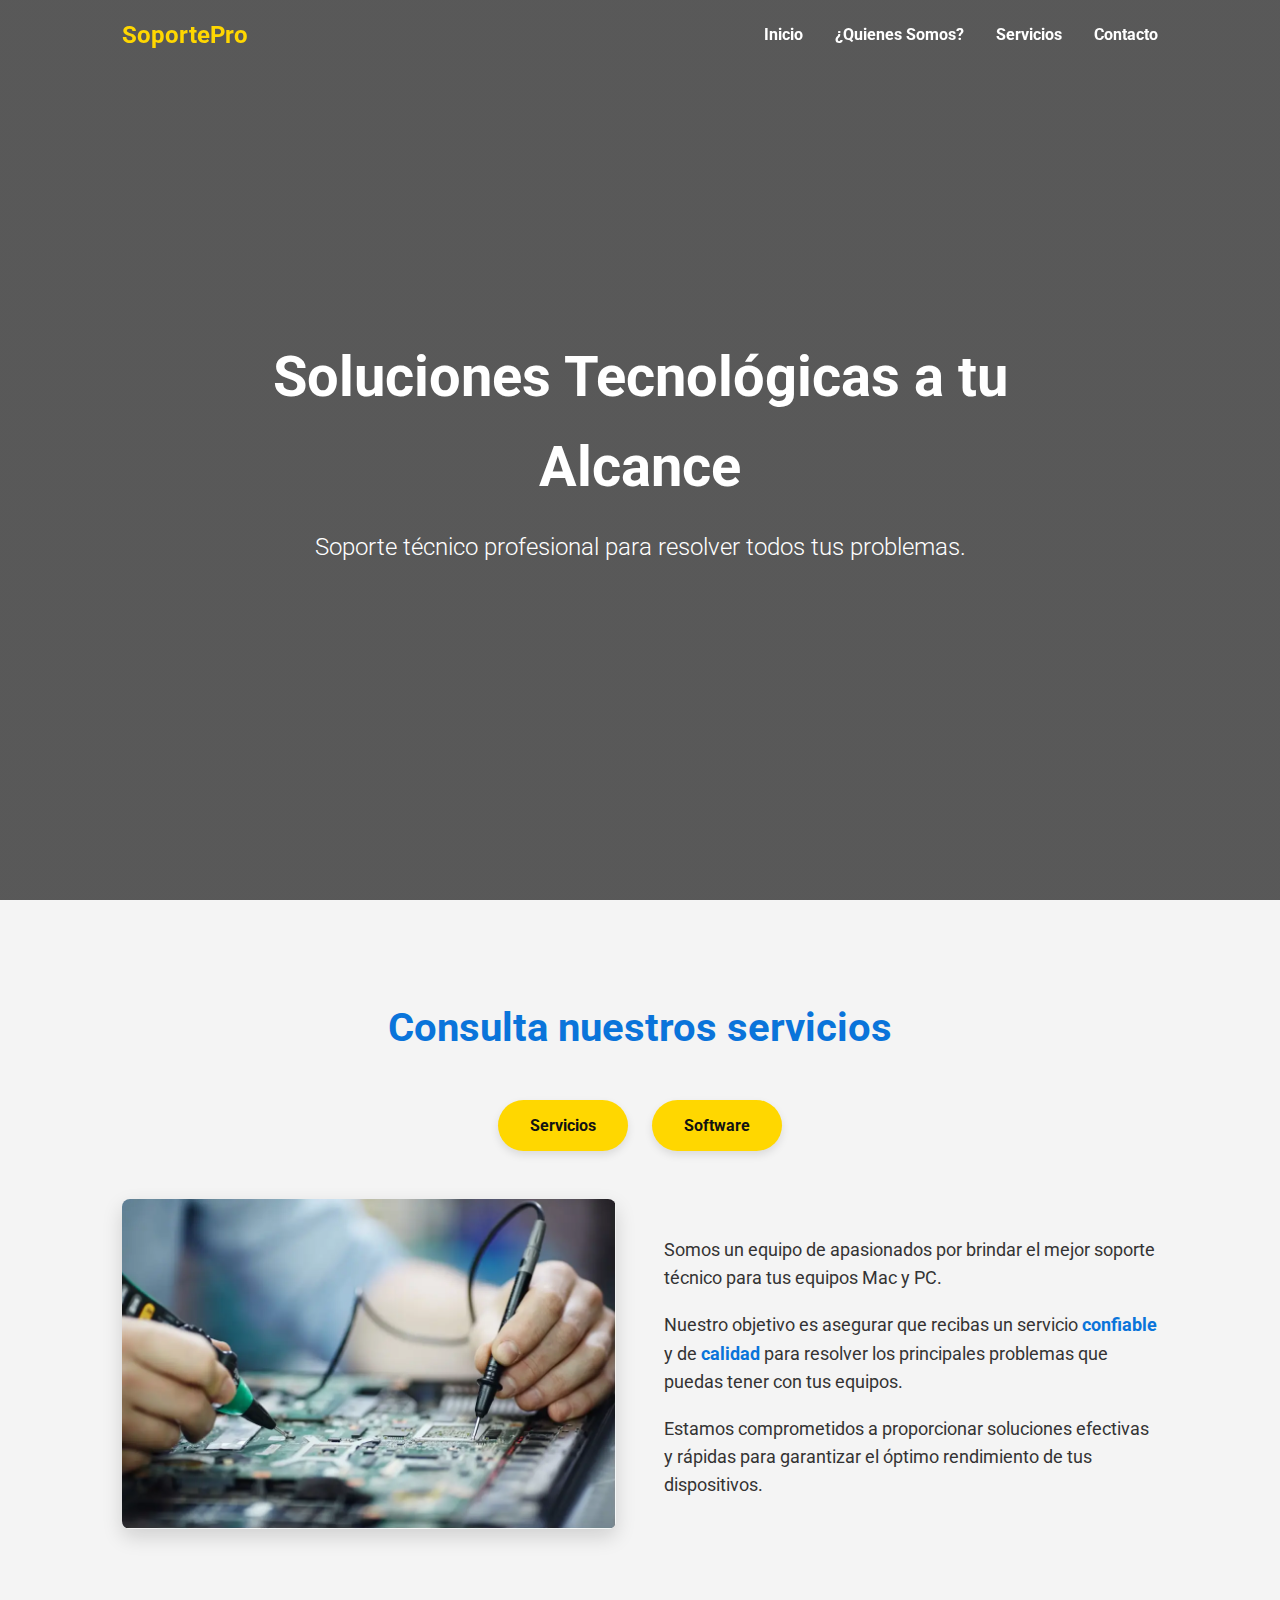
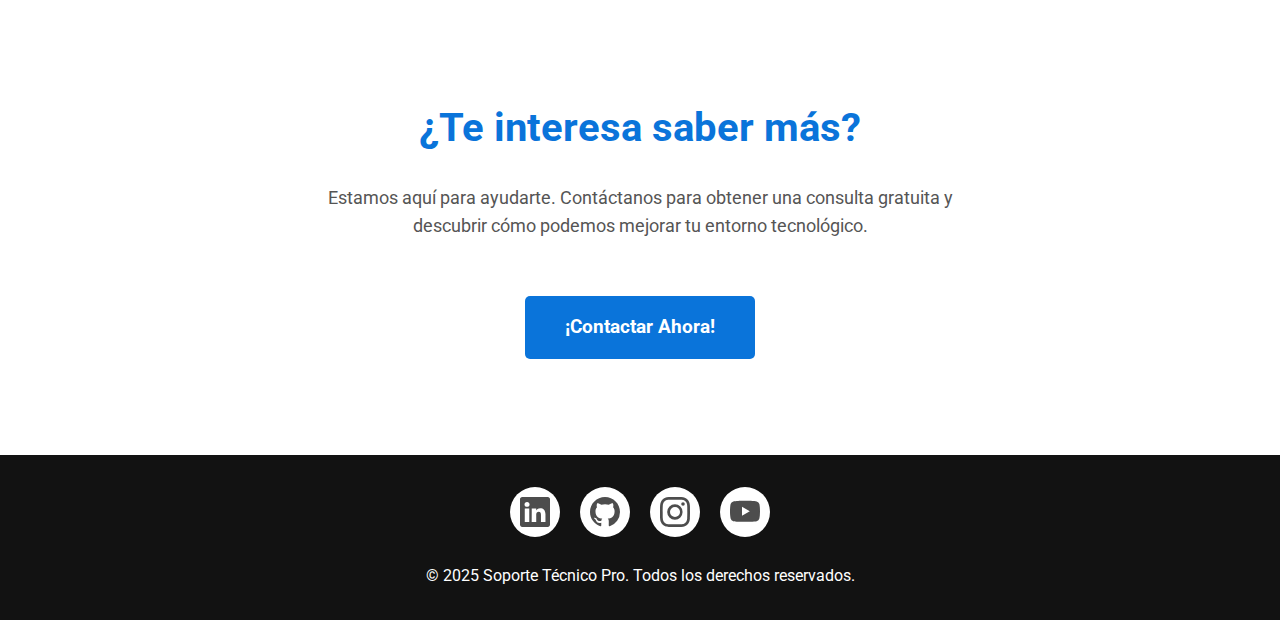
<file: index.html>
<!DOCTYPE html>
<html lang="es">
<head>
    <meta charset="UTF-8">
    <meta name="viewport" content="width=device-width, initial-scale=1.0">
    <title>Soporte Técnico Pro</title>
    <link rel="stylesheet" href="css/style.css">
    <link rel="stylesheet" href="css/red_social.css">
    <link rel="icon" href="img/icon.png">
    <link href="https://fonts.googleapis.com/css2?family=Roboto:wght@300;400;700&display=swap" rel="stylesheet">
</head>
<body>

    <header class="header">
        <nav class="nav container">
            <a href="index.html" class="nav-logo">SoportePro</a>
            <ul class="nav-menu" id="nav-menu">
                <li class="nav-item"><a href="index.html#info" class="nav-link">Inicio</a></li>
                <li class="nav-item"><a href="informativa.html" class="nav-link">¿Quienes Somos?</a></li>
                <li class="nav-item"><a href="servicio.html" class="nav-link">Servicios</a></li>
                <li class="nav-item"><a href="contacto.html" class="nav-link">Contacto</a></li>
            </ul>
            <div class="nav-toggle" id="nav-toggle">
                <div class="bar"></div>
                <div class="bar"></div>
                <div class="bar"></div>
                <div class="bar"></div>
            </div>
        </nav>
    </header>

    <main>
        <section id="inicio" class="section-inicio">
            <div class="inicio-contenido">
                <h1 class="inicio-titulo">Soluciones Tecnológicas a tu Alcance</h1>
                <p class="inicio-subtitulo">Soporte técnico profesional para resolver todos tus problemas.</p>
            </div>
        </section>

        <section id="info" class="section section-info-alt">
            <div class="container">
                <h2 class="section-titulo">Consulta nuestros servicios</h2>
                <div class="info-botones">
                    <a href="servicios.html" class="btn-info">Servicios</a>
                    <a href="servicios.html" class="btn-info">Software</a>
                </div>
                <div class="info-contenido-grid">
                    <div class="info-imagen">
                        <img src="img/img.jpg" alt="Componentes internos de una laptop">
                    </div>
                    <div class="info-texto">
                        <p>Somos un equipo de apasionados por brindar el mejor soporte técnico para tus equipos Mac y PC.</p>
                        <p>Nuestro objetivo es asegurar que recibas un servicio <span class="highlight">confiable</span> y de <span class="highlight">calidad</span> para resolver los principales problemas que puedas tener con tus equipos.</p>
                        <p>Estamos comprometidos a proporcionar soluciones efectivas y rápidas para garantizar el óptimo rendimiento de tus dispositivos.</p>
                    </div>
                </div>
            </div>
        </section>

        <section id="contacto" class="section">
            <div class="container contact-cta">
                <h2 class="section-titulo">¿Te interesa saber más?</h2>
                <p class="section-descripcion">
                    Estamos aquí para ayudarte. Contáctanos para obtener una consulta gratuita y descubrir cómo podemos mejorar tu entorno tecnológico.
                </p>
                <a href="mailto:contacto@soportepro.com" class="btn-cta">¡Contactar Ahora!</a>
            </div>
        </section>
    </main>

    <footer class="footer">
        <ul class="example-2">
            <li class="icon-content">
                <a href="https://linkedin.com/" aria-label="LinkedIn" data-social="linkedin">
                    <div class="filled"></div>
                    <svg xmlns="http://www.w3.org/2000/svg" width="16" height="16" fill="currentColor" class="bi bi-linkedin" viewBox="0 0 16 16" xml:space="preserve">
                        <path d="M0 1.146C0 .513.526 0 1.175 0h13.65C15.474 0 16 .513 16 1.146v13.708c0 .633-.526 1.146-1.175 1.146H1.175C.526 16 0 15.487 0 14.854zm4.943 12.248V6.169H2.542v7.225zm-1.2-8.212c.837 0 1.358-.554 1.358-1.248-.015-.709-.52-1.248-1.342-1.248S2.4 3.226 2.4 3.934c0 .694.521 1.248 1.327 1.248zm4.908 8.212V9.359c0-.216.016-.432.08-.586.173-.431.568-.878 1.232-.878.869 0 1.216.662 1.216 1.634v3.865h2.401V9.25c0-2.22-1.184-3.252-2.764-3.252-1.274 0-1.845.7-2.165 1.193v.025h-.016l.016-.025V6.169h-2.4c.03.678 0 7.225 0 7.225z" fill="currentColor"></path>
                    </svg>
                </a>
                <div class="tooltip">LinkedIn</div>
            </li>
            <li class="icon-content">
                <a href="https://www.github.com/" aria-label="GitHub" data-social="github">
                    <div class="filled"></div>
                    <svg xmlns="http://www.w3.org/2000/svg" width="16" height="16" fill="currentColor" class="bi bi-github" viewBox="0 0 16 16" xml:space="preserve">
                        <path d="M8 0C3.58 0 0 3.58 0 8c0 3.54 2.29 6.53 5.47 7.59.4.07.55-.17.55-.38 0-.19-.01-.82-.01-1.49-2.01.37-2.53-.49-2.69-.94-.09-.23-.48-.94-.82-1.13-.28-.15-.68-.52-.01-.53.63-.01 1.08.58 1.23.82.72 1.21 1.87.87 2.33.66.07-.52.28-.87.51-1.07-1.78-.2-3.64-.89-3.64-3.95 0-.87.31-1.59.82-2.15-.08-.2-.36-1.02.08-2.12 0 0 .67-.21 2.2.82.64-.18 1.32-.27 2-.27s1.36.09 2 .27c1.53-1.04 2.2-.82 2.2-.82.44 1.1.16 1.92.08 2.12.51.56.82 1.27.82 2.15 0 3.07-1.87 3.75-3.65 3.95.29.25.54.73.54 1.48 0 1.07-.01 1.93-.01 2.2 0 .21.15.46.55.38A8.01 8.01 0 0 0 16 8c0-4.42-3.58-8-8-8" fill="currentColor"></path>
                    </svg>
                </a>
                <div class="tooltip">GitHub</div>
            </li>
            <li class="icon-content">
                <a href="https://www.instagram.com/" aria-label="Instagram" data-social="instagram">
                    <div class="filled"></div>
                    <svg xmlns="http://www.w3.org/2000/svg" width="16" height="16" fill="currentColor" class="bi bi-instagram" viewBox="0 0 16 16" xml:space="preserve">
                        <path d="M8 0C5.829 0 5.556.01 4.703.048 3.85.088 3.269.222 2.76.42a3.9 3.9 0 0 0-1.417.923A3.9 3.9 0 0 0 .42 2.76C.222 3.268.087 3.85.048 4.7.01 5.555 0 5.827 0 8.001c0 2.172.01 2.444.048 3.297.04.852.174 1.433.372 1.942.205.526.478.972.923 1.417.444.445.89.719 1.416.923.51.198 1.09.333 1.942.372C5.555 15.99 5.827 16 8 16s2.444-.01 3.298-.048c.851-.04 1.434-.174 1.943-.372a3.9 3.9 0 0 0 1.416-.923c.445-.445.718-.891.923-1.417.197-.509.332-1.09.372-1.942C15.99 10.445 16 10.173 16 8s-.01-2.445-.048-3.299c-.04-.851-.175-1.433-.372-1.941a3.9 3.9 0 0 0-.923-1.417A3.9 3.9 0 0 0 13.24.42c-.51-.198-1.092-.333-1.943-.372C10.443.01 10.172 0 7.998 0zm-.717 1.442h.718c2.136 0 2.389.007 3.232.046.78.035 1.204.166 1.486.275.373.145.64.319.92.599s.453.546.598.92c.11.281.24.705.275 1.485.039.843.047 1.096.047 3.231s-.008 2.389-.047 3.232c-.035.78-.166 1.203-.275 1.485a2.5 2.5 0 0 1-.599.919c-.28.28-.546.453-.92.598-.28.11-.704.24-1.485.276-.843.038-1.096.047-3.232.047s-2.39-.009-3.233-.047c-.78-.036-1.203-.166-1.485-.276a2.5 2.5 0 0 1-.92-.598 2.5 2.5 0 0 1-.6-.92c-.109-.281-.24-.705-.275-1.485-.038-.843-.046-1.096-.046-3.233s.008-2.388.046-3.231c.036-.78.166-1.204.276-1.486.145-.373.319-.64.599-.92s.546-.453.92-.598c.282-.11.705-.24 1.485-.276.738-.034 1.024-.044 2.515-.045zm4.988 1.328a.96.96 0 1 0 0 1.92.96.96 0 0 0 0-1.92m-4.27 1.122a4.109 4.109 0 1 0 0 8.217 4.109 4.109 0 0 0 0-8.217m0 1.441a2.667 2.667 0 1 1 0 5.334 2.667 2.667 0 0 1 0-5.334" fill="currentColor"></path>
                    </svg>
                </a>
                <div class="tooltip">Instagram</div>
            </li>
            <li class="icon-content">
                <a href="https://youtube.com/" aria-label="Youtube" data-social="youtube">
                    <div class="filled"></div>
                    <svg xmlns="http://www.w3.org/2000/svg" width="16" height="16" fill="currentColor" class="bi bi-youtube" viewBox="0 0 16 16" xml:space="preserve">
                        <path d="M8.051 1.999h.089c.822.003 4.987.033 6.11.335a2.01 2.01 0 0 1 1.415 1.42c.101.38.172.883.22 1.402l.01.104.022.26.008.104c.065.914.073 1.77.074 1.957v.075c-.001.194-.01 1.108-.082 2.06l-.008.105-.009.104c-.05.572-.124 1.14-.235 1.558a2.01 2.01 0 0 1-1.415 1.42c-1.16.312-5.569.334-6.18.335h-.142c-.309 0-1.587-.006-2.927-.052l-.17-.006-.087-.004-.171-.007-.171-.007c-1.11-.049-2.167-.128-2.654-.26a2.01 2.01 0 0 1-1.415-1.419c-.111-.417-.185-.986-.235-1.558L.09 9.82l-.008-.104A31 31 0 0 1 0 7.68v-.123c.002-.215.01-.958.064-1.778l.007-.103.003-.052.008-.104.022-.26.01-.104c.048-.519.119-1.023.22-1.402a2.01 2.01 0 0 1 1.415-1.42c.487-.13 1.544-.21 2.654-.26l.17-.007.172-.006.086-.003.171-.007A100 100 0 0 1 7.858 2zM6.4 5.209v4.818l4.157-2.408z" fill="currentColor"></path>
                    </svg>
                </a>
                <div class="tooltip">Youtube</div>
            </li>
        </ul>
        <br>
        <p>&copy; 2025 Soporte Técnico Pro. Todos los derechos reservados.</p>
    </footer>
    <script src="js/script.js"></script>
</body>
</html>
</file>
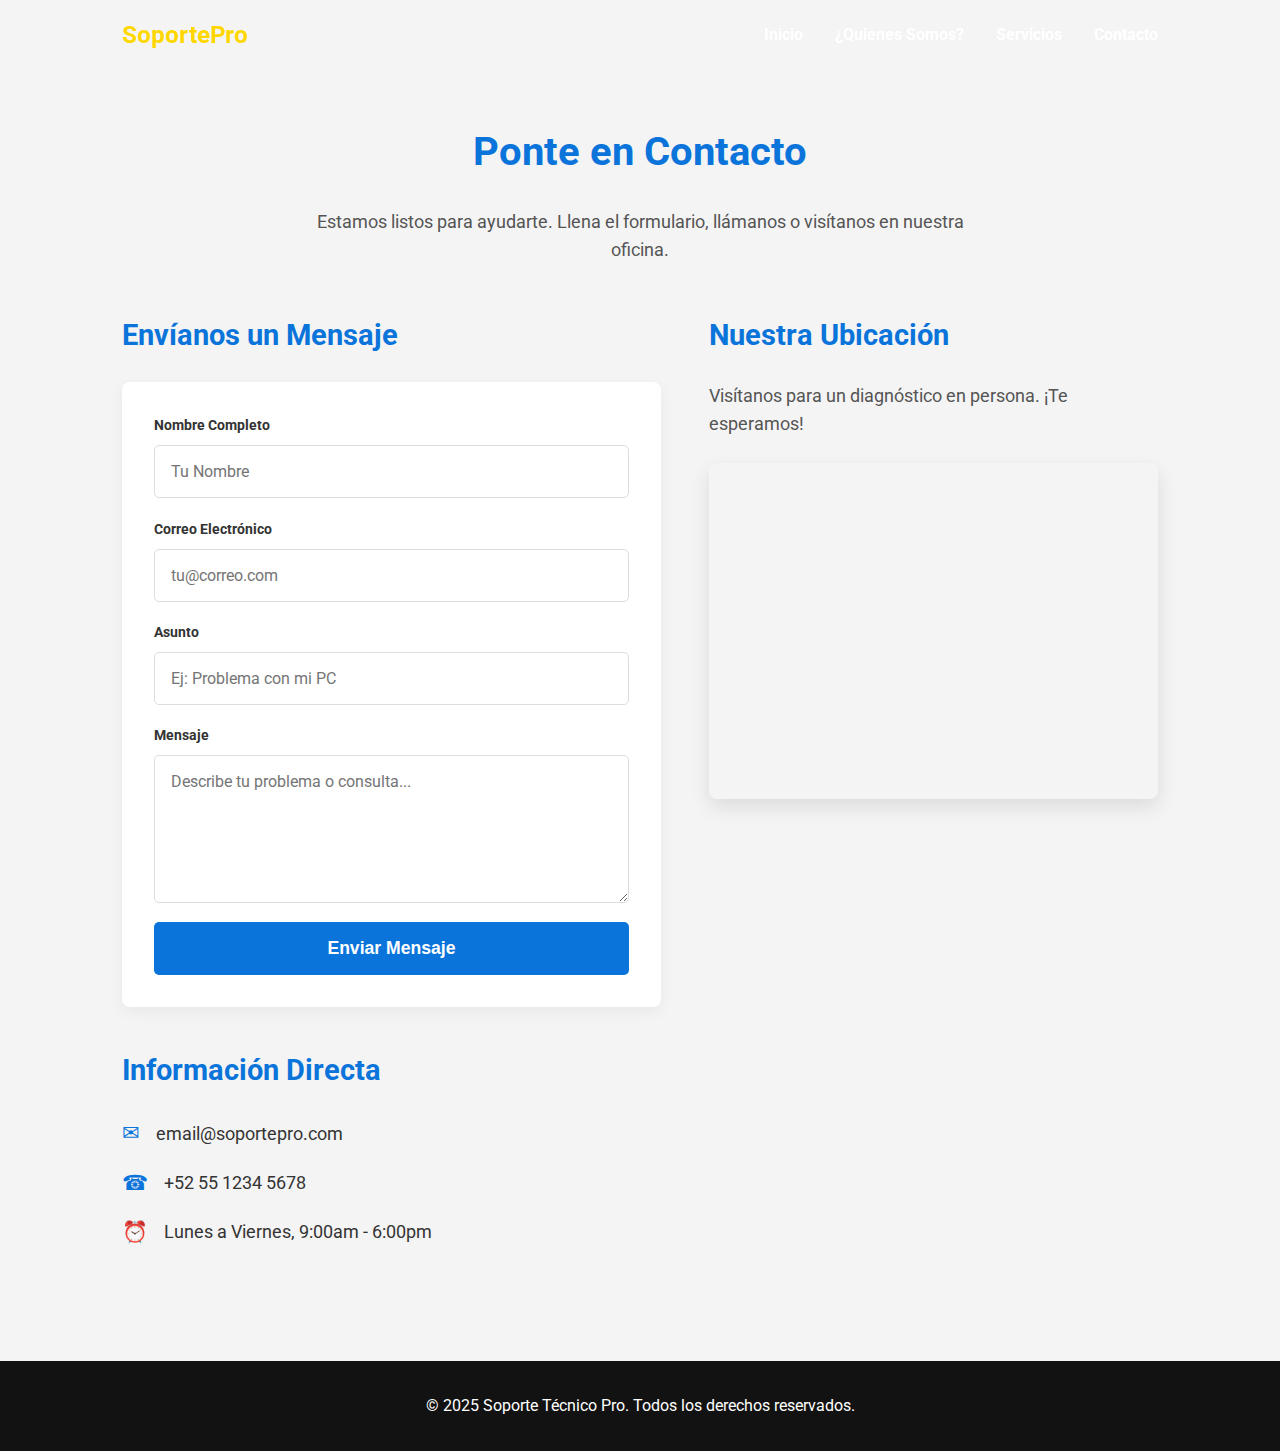
<file: contacto.html>
<!DOCTYPE html>
<html lang="es">
<head>
    <meta charset="UTF-8">
    <meta name="viewport" content="width=device-width, initial-scale=1.0">
    <title>Contacto - Soporte Técnico Pro</title>
    <link rel="stylesheet" href="css/red_social.css">
    <link rel="stylesheet" href="css/style.css">
    <link rel="stylesheet" href="css/contacto.css">
    <link rel="icon" href="img/icon.png">
    <link href="https://fonts.googleapis.com/css2?family=Roboto:wght@300;400;700&display=swap" rel="stylesheet">
</head>
<body>

    <header class="header">
        <nav class="nav container">
            <a href="index.html" class="nav-logo">SoportePro</a>
            <ul class="nav-menu" id="nav-menu">
                <li class="nav-item"><a href="index.html#info" class="nav-link">Inicio</a></li>
                <li class="nav-item"><a href="informativa.html" class="nav-link">¿Quienes Somos?</a></li>
                <li class="nav-item"><a href="servicio.html" class="nav-link">Servicios</a></li>
                <li class="nav-item"><a href="contacto.html" class="nav-link">Contacto</a></li>
            </ul>
            <div class="nav-toggle" id="nav-toggle">
                <div class="bar"></div>
                <div class="bar"></div>
                <div class="bar"></div>
                <div class="bar"></div>
            </div>
        </nav>
    </header>

    <main>
        <section class="section section-contacto">
            <div class="container">
                <h2 class="section-titulo">Ponte en Contacto</h2>
                <p class="section-descripcion">Estamos listos para ayudarte. Llena el formulario, llámanos o visítanos en nuestra oficina.</p>

                <div class="contacto-grid">
                    
                    <div class="contacto-columna-form">
                        <h3>Envíanos un Mensaje</h3>
                        <form class="contact-form-page">
                            <div class="form-group">
                                <label for="nombre">Nombre Completo</label>
                                <input type="text" id="nombre" placeholder="Tu Nombre" required>
                            </div>
                            <div class="form-group">
                                <label for="email">Correo Electrónico</label>
                                <input type="email" id="email" placeholder="tu@correo.com" required>
                            </div>
                            <div class="form-group">
                                <label for="asunto">Asunto</label>
                                <input type="text" id="asunto" placeholder="Ej: Problema con mi PC" required>
                            </div>
                            <div class="form-group">
                                <label for="mensaje">Mensaje</label>
                                <textarea id="mensaje" placeholder="Describe tu problema o consulta..." rows="6" required></textarea>
                            </div>
                            <button type="submit" class="btn-submit">Enviar Mensaje</button>
                        </form>

                        <div class="contacto-info-adicional">
                            <h3>Información Directa</h3>
                            <ul class="contacto-lista-info">
                                <li><span>&#9993;</span> email@soportepro.com</li>
                                <li><span>&#9742;</span> +52 55 1234 5678</li>
                                <li><span>&#9200;</span> Lunes a Viernes, 9:00am - 6:00pm</li>
                            </ul>
                        </div>
                    </div>

                    <div class="contacto-columna-map">
                        <h3>Nuestra Ubicación</h3>
                        <p>Visítanos para un diagnóstico en persona. ¡Te esperamos!</p>
                        <div class="map-container">
                            <iframe 
                                src="https://www.google.com/maps/embed?pb=!1m18!1m12!1m3!1d3773.078233777717!2d-99.23199838848486!3d18.97201888214216!2m3!1f0!2f0!3f0!3m2!1i1024!2i768!4f13.1!3m3!1m2!1s0x85cd868953d6113b%3A0x1d0a304e38cda69c!2sZ%C3%B3calo%20de%20Cuernavaca!5e0!3m2!1ses-419!2smx!4v1666299100318!5m2!1ses-419!2smx" 
                                width="600" 
                                height="450" 
                                style="border:0;" 
                                allowfullscreen="" 
                                loading="lazy" 
                                referrerpolicy="no-referrer-when-downgrade">
                            </iframe>
                        </div>
                    </div>

                </div>
            </div>
        </section>
    </main>

    <footer class="footer">
        <p>&copy; 2025 Soporte Técnico Pro. Todos los derechos reservados.</p>
    </footer>

    <script src="js/script.js"></script>
</body>
</html>
</file>
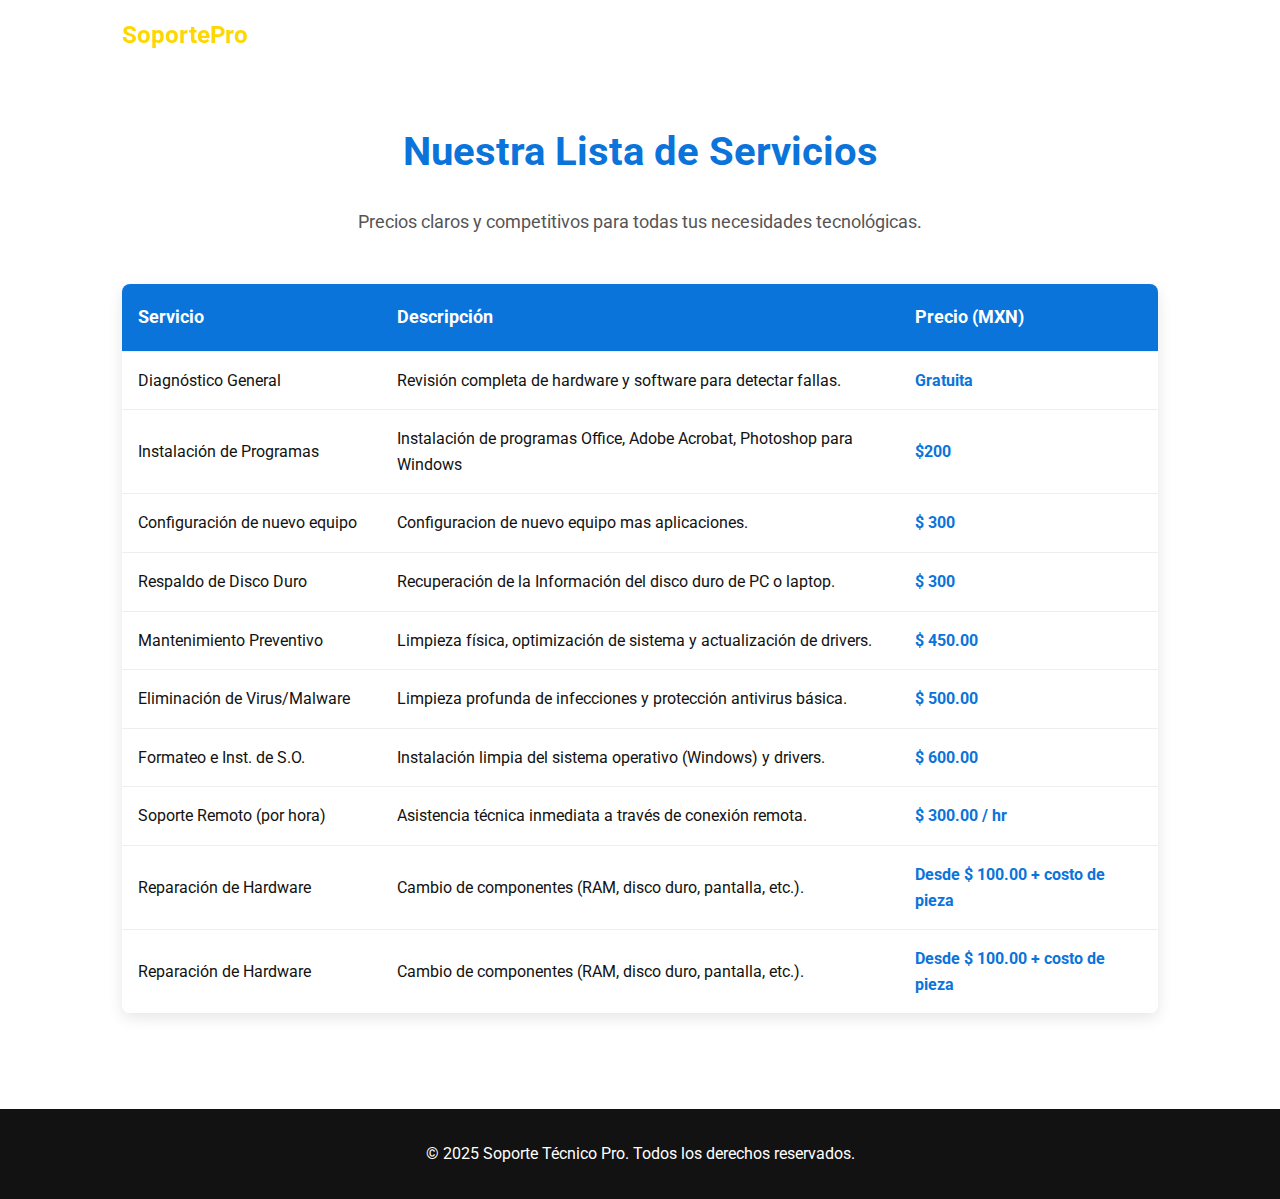
<file: servicio.html>
<!DOCTYPE html>
<html lang="es">
<head>
    <meta charset="UTF-8">
    <meta name="viewport" content="width=device-width, initial-scale=1.0">
    <title>Servicios - Soporte Técnico Pro</title>
    <link rel="stylesheet" href="css/red_social.css">
    <link rel="stylesheet" href="css/style.css">
    <link rel="stylesheet" href="css/servicio.css">
    <link rel="icon" href="img/icon.png">
    <link href="https://fonts.googleapis.com/css2?family=Roboto:wght@300;400;700&display=swap" rel="stylesheet">
</head>
<body>

    <header class="header">
        <nav class="nav container">
            <a href="index.html" class="nav-logo">SoportePro</a>
            <ul class="nav-menu" id="nav-menu">
                <li class="nav-item"><a href="index.html#info" class="nav-link">Inicio</a></li>
                <li class="nav-item"><a href="informativa.html" class="nav-link">¿Quienes Somos?</a></li>
                <li class="nav-item"><a href="servicio.html" class="nav-link">Servicios</a></li>
                <li class="nav-item"><a href="contacto.html" class="nav-link">Contacto</a></li>
            </ul>
            <div class="nav-toggle" id="nav-toggle">
                <div class="bar"></div>
                <div class="bar"></div>
                <div class="bar"></div>
                <div class="bar"></div>
            </div>
        </nav>
    </header>

    <main>
        <section id="precios" class="section section-precios">
            <div class="container">
                <h2 class="section-titulo">Nuestra Lista de Servicios</h2>
                <p class="section-descripcion">Precios claros y competitivos para todas tus necesidades tecnológicas.</p>

                <div class="pricing-table">
                    <div class="table-header table-row">
                        <div class="table-cell">Servicio</div>
                        <div class="table-cell">Descripción</div>
                        <div class="table-cell">Precio (MXN)</div>
                    </div>

                    <div class="table-row">
                        <div class="table-cell" data-label="Servicio">Diagnóstico General</div>
                        <div class="table-cell" data-label="Descripción">Revisión completa de hardware y software para detectar fallas.</div>
                        <div class="table-cell" data-label="Precio">Gratuita</div>
                    </div>

                    <div class="table-row">
                        <div class="table-cell" data-label="Servicio">Instalación de Programas</div>
                        <div class="table-cell" data-label="Descripción">Instalación de programas Office, Adobe Acrobat, Photoshop para Windows</div>
                        <div class="table-cell" data-label="Precio">$200</div>
                    </div>

                    <div class="table-row">
                        <div class="table-cell" data-label="Servicio">Configuración de nuevo equipo</div>
                        <div class="table-cell" data-label="Descripción">Configuracion de nuevo equipo mas aplicaciones.</div>
                        <div class="table-cell" data-label="Precio">$ 300</div>
                    </div>
                    
                    <div class="table-row">
                        <div class="table-cell" data-label="Servicio">Respaldo de Disco Duro</div>
                        <div class="table-cell" data-label="Descripción">Recuperación de la Información del disco duro de PC o laptop.</div>
                        <div class="table-cell" data-label="Precio">$ 300</div>
                    </div>
                    
                    <div class="table-row">
                        <div class="table-cell" data-label="Servicio">Mantenimiento Preventivo</div>
                        <div class="table-cell" data-label="Descripción">Limpieza física, optimización de sistema y actualización de drivers.</div>
                        <div class="table-cell" data-label="Precio">$ 450.00</div>
                    </div>

                    <div class="table-row">
                        <div class="table-cell" data-label="Servicio">Eliminación de Virus/Malware</div>
                        <div class="table-cell" data-label="Descripción">Limpieza profunda de infecciones y protección antivirus básica.</div>
                        <div class="table-cell" data-label="Precio">$ 500.00</div>
                    </div>

                    <div class="table-row">
                        <div class="table-cell" data-label="Servicio">Formateo e Inst. de S.O.</div>
                        <div class="table-cell" data-label="Descripción">Instalación limpia del sistema operativo (Windows) y drivers.</div>
                        <div class="table-cell" data-label="Precio">$ 600.00</div>
                    </div>

                    <div class="table-row">
                        <div class="table-cell" data-label="Servicio">Soporte Remoto (por hora)</div>
                        <div class="table-cell" data-label="Descripción">Asistencia técnica inmediata a través de conexión remota.</div>
                        <div class="table-cell" data-label="Precio">$ 300.00 / hr</div>
                    </div>
                     
                    <div class="table-row">
                        <div class="table-cell" data-label="Servicio">Reparación de Hardware</div>
                        <div class="table-cell" data-label="Descripción">Cambio de componentes (RAM, disco duro, pantalla, etc.).</div>
                        <div class="table-cell" data-label="Precio">Desde $ 100.00 + costo de pieza</div>
                    </div>

                    <div class="table-row">
                        <div class="table-cell" data-label="Servicio">Reparación de Hardware</div>
                        <div class="table-cell" data-label="Descripción">Cambio de componentes (RAM, disco duro, pantalla, etc.).</div>
                        <div class="table-cell" data-label="Precio">Desde $ 100.00 + costo de pieza</div>
                    </div>

                </div> </div>
        </section>
    </main>

    <footer class="footer">
        <p>&copy; 2025 Soporte Técnico Pro. Todos los derechos reservados.</p>
    </footer>

    <script src="js/script.js"></script>
</body>
</html>
</file>
<file: css/style.css>
/* ======== VARIABLES Y ESTILOS GLOBALES ======== */
:root {
    --color-azul: #0a74da;
    --color-amarillo: #ffd700;
    --color-negro: #121212;
    --color-blanco: #ffffff;
    --color-fondo-dark: #1a1a1a;
    --color-gris-claro: #f4f4f4;
}

* {
    margin: 0;
    padding: 0;
    box-sizing: border-box;
}

html {
    scroll-behavior: smooth;
}

body {
    font-family: 'Roboto', sans-serif;
    background-color: var(--color-blanco);
    color: var(--color-negro);
    line-height: 1.6;
}

.container {
    max-width: 1100px;
    margin: 0 auto;
    padding: 0 2rem;
}

.section {
    padding: 6rem 1rem;
}

.section-titulo {
    font-size: 2.5rem;
    color: var(--color-azul);
    text-align: center;
    margin-bottom: 1.5rem;
}

.section-descripcion {
    text-align: center;
    max-width: 700px;
    margin: 0 auto 2rem auto;
    font-size: 1.1rem;
    color: #555;
}

/* ======== NAVEGACIÓN ======== */
.header {
    position: fixed;
    top: 0;
    left: 0;
    width: 100%;
    z-index: 100;
    transition: background-color 0.4s ease, box-shadow 0.4s ease;
}

.header.scrolled {
    background-color: var(--color-negro);
    box-shadow: 0 2px 10px rgba(0, 0, 0, 0.3);
}

.nav {
    display: flex;
    justify-content: space-between;
    align-items: center;
    height: 70px;
}

.nav-logo {
    color: var(--color-amarillo);
    font-weight: bold;
    font-size: 1.5rem;
    text-decoration: none;
}

.nav-menu {
    display: flex;
    align-items: center;
    list-style: none;
    gap: 2rem;
}

.nav-link {
    color: var(--color-blanco);
    text-decoration: none;
    font-weight: bold;
    transition: color 0.3s;
}

.nav-link:hover {
    color: var(--color-amarillo);
}

.nav-toggle {
    display: none; /* Oculto en escritorio */
    cursor: pointer;
}

.nav-toggle .bar {
    display: block;
    width: 25px;
    height: 3px;
    margin: 5px auto;
    background-color: var(--color-blanco);
    transition: all 0.3s ease-in-out;
}

/* ======== SECCIÓN PRINCIPAL (INICIO) ======== */
.section-inicio {
    height: 100vh;
    display: flex;
    justify-content: center;
    align-items: center;
    text-align: center;
    color: var(--color-blanco);
    background-image: 
        linear-gradient(rgba(18, 18, 18, 0.7), rgba(18, 18, 18, 0.7)),
        url('https://images.unsplash.com/photo-1518770660439-4636190af475?q=80&w=2070&auto=format&fit=crop');
    background-size: cover;
    background-position: center;
    background-attachment: fixed;
}

.inicio-contenido {
    max-width: 800px;
    padding: 0 1rem;
}

.inicio-titulo {
    font-size: 3.5rem;
    font-weight: 700;
    margin-bottom: 1rem;
}

.inicio-subtitulo {
    font-size: 1.5rem;
    font-weight: 300;
}

/* ======== SECCIÓN QUIÉNES SOMOS (INFORMACIÓN) - NUEVOS ESTILOS ======== */
.section-info-alt {
    background-color: var(--color-gris-claro); /* Fondo claro para esta sección */
    padding-bottom: 4rem; /* Un poco menos de padding abajo */
}

.section-info-alt .section-titulo {
    margin-bottom: 2.5rem; /* Más espacio debajo del título */
}

.info-botones {
    display: flex;
    justify-content: center;
    gap: 1.5rem;
    margin-bottom: 3rem; /* Espacio entre botones y contenido */
}

.btn-info {
    display: inline-block;
    background-color: var(--color-amarillo);
    color: var(--color-negro);
    padding: 0.8rem 2rem;
    border-radius: 50px; /* Botones redondeados */
    text-decoration: none;
    font-weight: bold;
    transition: background-color 0.3s, transform 0.3s;
    box-shadow: 0 4px 8px rgba(0,0,0,0.1);
}

.btn-info:hover {
    background-color: #e6c200;
    transform: translateY(-3px);
}

.info-contenido-grid {
    display: grid;
    grid-template-columns: 1fr 1fr;
    gap: 3rem;
    align-items: center; /* Centra verticalmente el contenido */
}

.info-imagen {
    text-align: center;
}

.info-imagen img {
    max-width: 100%;
    height: auto;
    border-radius: 8px;
    box-shadow: 0 8px 20px rgba(0,0,0,0.15);
}

.info-texto p {
    margin-bottom: 1.2rem;
    font-size: 1.1rem;
    color: #333;
}

.info-texto p:last-child {
    margin-bottom: 0;
}

.info-texto .highlight {
    font-weight: bold;
    color: var(--color-azul); /* Para destacar palabras como "confiable" y "calidad" */
}

/* ======== SECCIÓN CONTACTO (ACTUALIZADO) ======== */
.contact-cta {
    text-align: center;
}

.btn-cta {
    display: inline-block;
    margin-top: 1.5rem;
    background-color: var(--color-azul);
    color: var(--color-blanco);
    padding: 1rem 2.5rem;
    border: none;
    border-radius: 5px;
    font-size: 1.2rem;
    font-weight: bold;
    cursor: pointer;
    text-decoration: none;
    transition: background-color 0.3s, transform 0.3s;
}

.btn-cta:hover {
    background-color: #085aab;
    transform: scale(1.05);
}

/* ======== FOOTER ======== */
.footer {
    background-color: var(--color-negro);
    color: var(--color-blanco);
    text-align: center;
    padding: 2rem;
}

/* ======== DISEÑO RESPONSIVO (ACTUALIZADO para info-alt) ======== */
@media (max-width: 768px) {
    /* --- Ajustes generales --- */
    .section {
        padding: 4rem 1rem;
    }
    .section-titulo {
        font-size: 2rem;
    }
    .inicio-titulo {
        font-size: 2.5rem;
    }
    .inicio-subtitulo {
        font-size: 1.2rem;
    }

    /* --- Menú de hamburguesa --- */
    .nav-toggle {
        display: block; /* Muestra el icono */
    }
    
    .nav-menu {
        position: fixed;
        top: 70px; /* Debajo del header */
        right: -100%; /* Empieza fuera de la pantalla */
        width: 100%;
        height: calc(100vh - 70px);
        flex-direction: column;
        justify-content: center;
        gap: 3rem;
        background-color: var(--color-negro);
        transition: right 0.4s ease-in-out;
    }

    .nav-menu.active {
        right: 0; /* Mueve el menú a la pantalla */
    }

    .nav-link {
        font-size: 1.5rem;
    }
    
    /* Animación del icono de hamburguesa a "X" */
    .nav-toggle.active .bar:nth-child(2) {
        opacity: 0;
    }
    .nav-toggle.active .bar:nth-child(1) {
        transform: translateY(8px) rotate(45deg);
    }
    .nav-toggle.active .bar:nth-child(3) {
        transform: translateY(-8px) rotate(-45deg);
    }

    /* --- Sección Info (Quiénes Somos) responsiva --- */
    .info-contenido-grid {
        grid-template-columns: 1fr; /* Una sola columna en móviles */
        text-align: center; /* Centra el texto */
    }
    
    .info-imagen img {
        max-width: 80%; /* Ajusta el tamaño de la imagen en móviles */
        margin-bottom: 2rem; /* Espacio entre imagen y texto */
    }

    .info-texto p {
        font-size: 1rem;
    }

    /* --- Servicios --- */
    .servicios-grid {
        grid-template-columns: 1fr;
    }
}
</file>
<file: css/red_social.css>
/* From Uiverse.io by wilsondesouza */ 
ul {
  list-style: none;
}

.example-2 {
  display: flex;
  justify-content: center;
  align-items: center;
}
.example-2 .icon-content {
  margin: 0 10px;
  position: relative;
}
.example-2 .icon-content .tooltip {
  position: absolute;
  top: -30px;
  left: 50%;
  transform: translateX(-50%);
  color: #fff;
  padding: 6px 10px;
  border-radius: 5px;
  opacity: 0;
  visibility: hidden;
  font-size: 14px;
  transition: all 0.3s ease;
}
.example-2 .icon-content:hover .tooltip {
  opacity: 1;
  visibility: visible;
  top: -50px;
}
.example-2 .icon-content a {
  position: relative;
  overflow: hidden;
  display: flex;
  justify-content: center;
  align-items: center;
  width: 50px;
  height: 50px;
  border-radius: 50%;
  color: #4d4d4d;
  background-color: #fff;
  transition: all 0.3s ease-in-out;
}
.example-2 .icon-content a:hover {
  box-shadow: 3px 2px 45px 0px rgb(0 0 0 / 12%);
}
.example-2 .icon-content a svg {
  position: relative;
  z-index: 1;
  width: 30px;
  height: 30px;
}
.example-2 .icon-content a:hover {
  color: white;
}
.example-2 .icon-content a .filled {
  position: absolute;
  top: auto;
  bottom: 0;
  left: 0;
  width: 100%;
  height: 0;
  background-color: #000;
  transition: all 0.3s ease-in-out;
}
.example-2 .icon-content a:hover .filled {
  height: 100%;
}

.example-2 .icon-content a[data-social="linkedin"] .filled,
.example-2 .icon-content a[data-social="linkedin"] ~ .tooltip {
  background-color: #0274b3;
}

.example-2 .icon-content a[data-social="github"] .filled,
.example-2 .icon-content a[data-social="github"] ~ .tooltip {
  background-color: #24262a;
}
.example-2 .icon-content a[data-social="instagram"] .filled,
.example-2 .icon-content a[data-social="instagram"] ~ .tooltip {
  background: linear-gradient(
    45deg,
    #405de6,
    #5b51db,
    #b33ab4,
    #c135b4,
    #e1306c,
    #fd1f1f
  );
}
.example-2 .icon-content a[data-social="youtube"] .filled,
.example-2 .icon-content a[data-social="youtube"] ~ .tooltip {
  background-color: #ff0000;
}
</file>
<file: css/contacto.css>
.section-contacto {
    padding-top: 120px; /* Espacio para el header fijo */
    background-color: var(--color-gris-claro); /* Fondo sutil */
    min-height: 100vh;
}

.contacto-grid {
    display: grid;
    grid-template-columns: 1.2fr 1fr; /* Columna de form más ancha */
    gap: 3rem;
    margin-top: 3rem;
}

.contacto-columna-form h3,
.contacto-columna-map h3 {
    font-size: 1.8rem;
    color: var(--color-azul);
    margin-bottom: 1.5rem;
    font-weight: 700;
}

.contact-form-page {
    display: flex;
    flex-direction: column;
    gap: 1.2rem;
    background-color: var(--color-blanco);
    padding: 2rem;
    border-radius: 8px;
    box-shadow: 0 5px 15px rgba(0,0,0,0.05);
}

.form-group {
    display: flex;
    flex-direction: column;
}

.form-group label {
    font-weight: bold;
    font-size: 0.9rem;
    color: #333;
    margin-bottom: 0.5rem;
}

.form-group input,
.form-group textarea {
    width: 100%;
    padding: 1rem;
    border: 1px solid #ddd;
    border-radius: 5px;
    font-family: inherit;
    font-size: 1rem;
}

.form-group input:focus,
.form-group textarea:focus {
    outline: none;
    border-color: var(--color-azul);
    box-shadow: 0 0 5px rgba(10, 116, 218, 0.3);
}

.btn-submit {
    display: inline-block;
    background-color: var(--color-azul);
    color: var(--color-blanco);
    padding: 1rem 2rem;
    border: none;
    border-radius: 5px;
    font-size: 1.1rem;
    font-weight: bold;
    cursor: pointer;
    text-decoration: none;
    transition: background-color 0.3s, transform 0.3s;
    width: 100%; /* Botón de ancho completo */
}

.btn-submit:hover {
    background-color: #085aab;
}

/* Info adicional debajo del form */
.contacto-info-adicional {
    margin-top: 2.5rem;
}

.contacto-info-adicional h3 {
    font-size: 1.8rem;
    color: var(--color-azul);
    margin-bottom: 1.5rem;
}

.contacto-lista-info {
    list-style: none;
    padding: 0;
}

.contacto-lista-info li {
    font-size: 1.1rem;
    color: #333;
    margin-bottom: 1rem;
    display: flex;
    align-items: center;
}

.contacto-lista-info li span {
    margin-right: 1rem;
    color: var(--color-azul);
    font-size: 1.3rem;
}

/* Columna del Mapa */
.contacto-columna-map p {
    font-size: 1.1rem;
    color: #555;
    margin-bottom: 1.5rem;
}

.map-container {
    position: relative;
    width: 100%;
    /* Ratio 4:3 para el mapa */
    padding-bottom: 75%; 
    height: 0;
    overflow: hidden;
    border-radius: 8px;
    box-shadow: 0 8px 20px rgba(0,0,0,0.1);
}

.map-container iframe {
    position: absolute;
    top: 0;
    left: 0;
    width: 100%;
    height: 100%;
    border: 0;
}


/* ======== RESPONSIVIDAD PARA CONTACTO ======== */
@media (max-width: 992px) {
    .contacto-grid {
        grid-template-columns: 1fr; /* Una sola columna */
    }

    .contacto-columna-map {
        margin-top: 3rem; /* Espacio entre form y mapa */
    }
}
</file>
<file: css/servicio.css>
/* ======== SECCIÓN DE PRECIOS (NUEVOS ESTILOS) ======== */
.section-precios {
    padding-top: 120px; /* Espacio para el header fijo */
    background-color: var(--color-blanco);
    min-height: 80vh;
}

.pricing-table {
    width: 100%;
    margin-top: 3rem;
    border-collapse: collapse;
    box-shadow: 0 5px 15px rgba(0,0,0,0.1);
    border-radius: 8px;
    overflow: hidden; /* Para que el border-radius afecte a los hijos */
}

.table-row {
    display: grid;
    /* 3 columnas: 1.5fr para servicio, 3fr para desc, 1.5fr para precio */
    grid-template-columns: 1.5fr 3fr 1.5fr; 
    background-color: var(--color-blanco);
    border-bottom: 1px solid #eee;
}

.table-row:last-child {
    border-bottom: none;
}

/* Encabezado de la tabla */
.table-header {
    background-color: var(--color-azul);
    color: var(--color-blanco);
    font-weight: bold;
    font-size: 1.1rem;
}

.table-header .table-cell {
    padding: 1.2rem 1rem;
}

/* Celdas de contenido */
.table-cell {
    padding: 1rem;
    display: flex;
    align-items: center;
}

.table-cell[data-label="Precio"] {
    font-weight: bold;
    color: var(--color-azul);
}

/* Fila de contenido con hover */
.table-row:not(.table-header):hover {
    background-color: #f9f9f9;
}

/* --- RESPONSIVIDAD PARA LA TABLA (Móviles) --- */
@media (max-width: 768px) {
    .section-precios {
        padding-top: 100px;
    }

    .table-header {
        display: none; /* Ocultamos el encabezado en móvil */
    }

    .table-row {
        grid-template-columns: 1fr; /* Una sola columna */
        margin-bottom: 1rem;
        border: 1px solid #ddd;
        border-radius: 8px;
        box-shadow: 0 2px 5px rgba(0,0,0,0.1);
    }
    
    .table-cell {
        padding: 0.8rem 1rem;
        border-bottom: 1px solid #eee;
        /* Hacemos que se apilen verticalmente */
        flex-direction: column;
        align-items: flex-start;
    }
    
    .table-cell:last-child {
        border-bottom: none;
    }

    /* Añadimos las etiquetas (data-label) antes del contenido */
    .table-cell::before {
        content: attr(data-label); /* Toma el texto del atributo 'data-label' */
        font-weight: bold;
        color: var(--color-negro);
        margin-bottom: 0.3rem;
        font-size: 0.8rem;
        text-transform: uppercase;
    }

    /* Estilos específicos para la celda de precio en móvil */
    .table-cell[data-label="Precio"] {
        flex-direction: row; /* Para que el precio esté al lado de su etiqueta */
        align-items: center;
        gap: 0.5rem;
        background-color: var(--color-amarillo);
        color: var(--color-negro);
        border-bottom-left-radius: 8px;
        border-bottom-right-radius: 8px;
    }

    .table-cell[data-label="Precio"]::before {
        color: var(--color-negro);
    }
}
</file>
